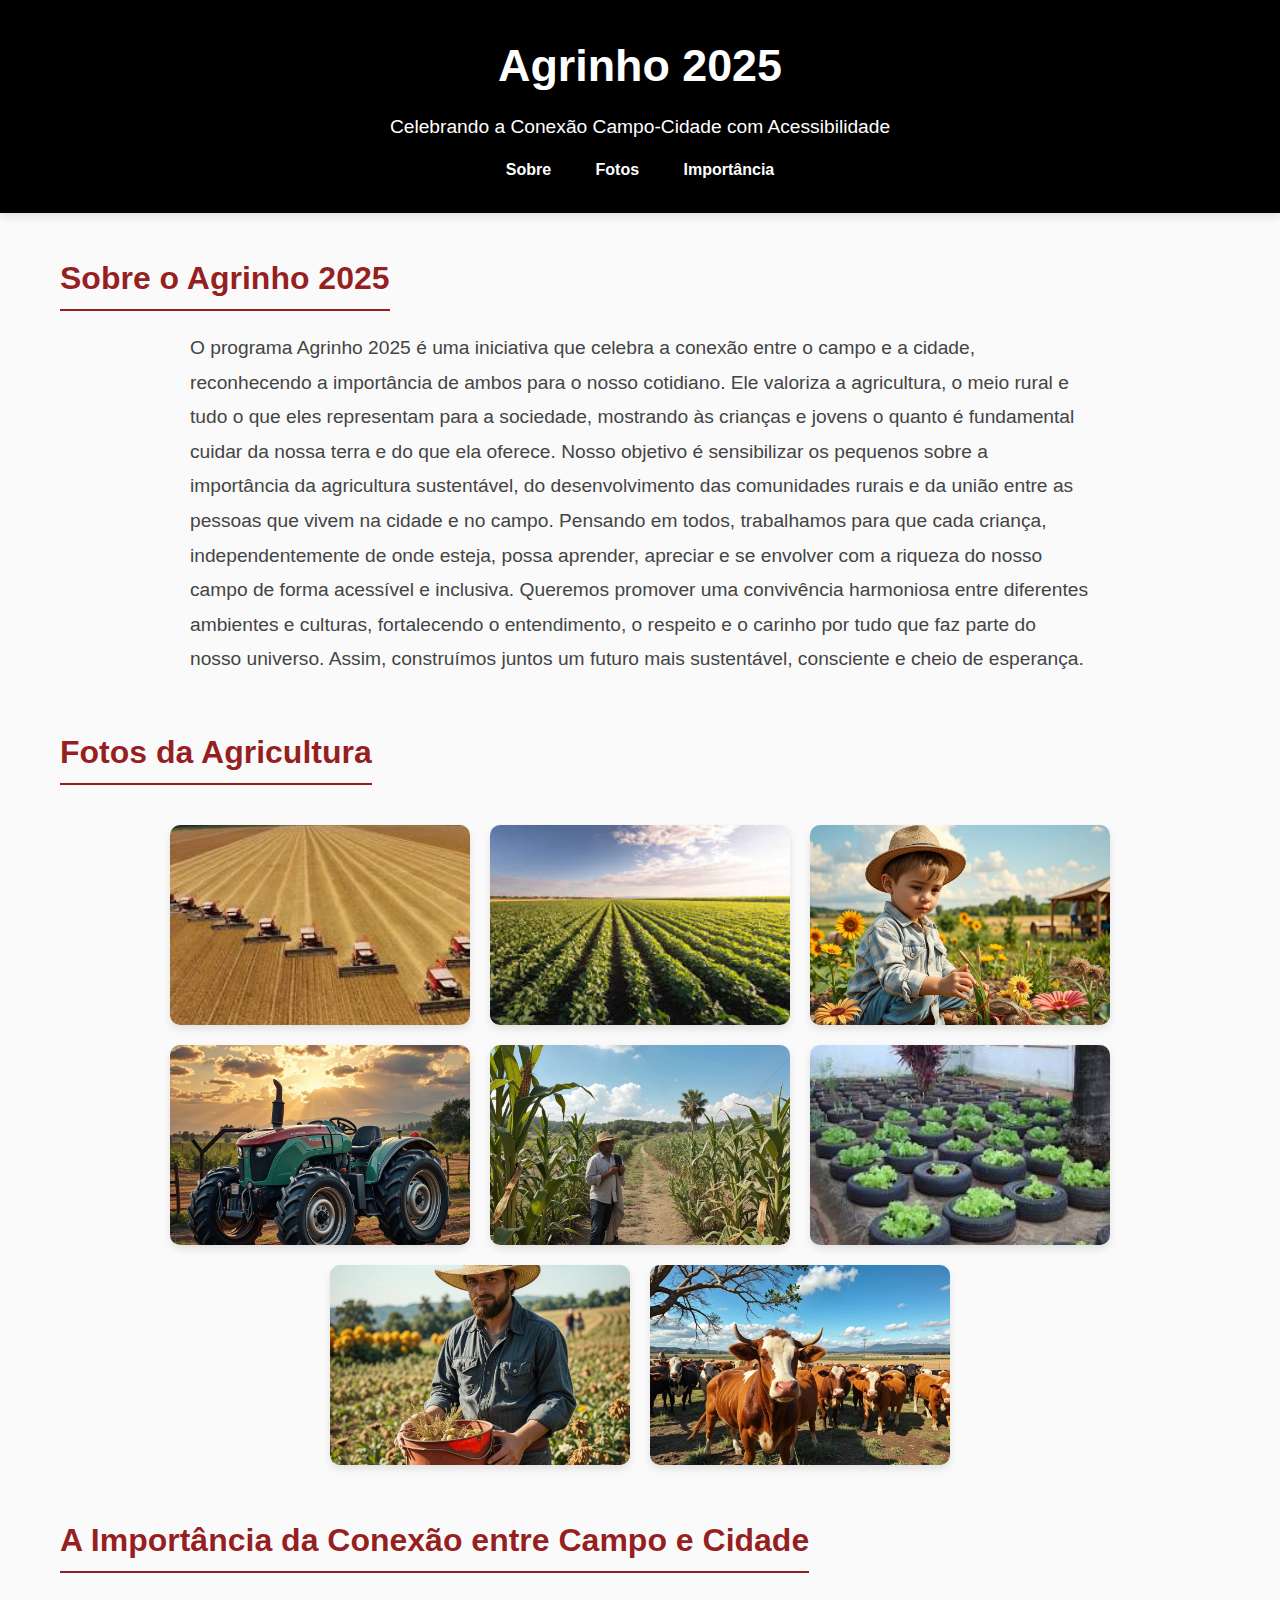
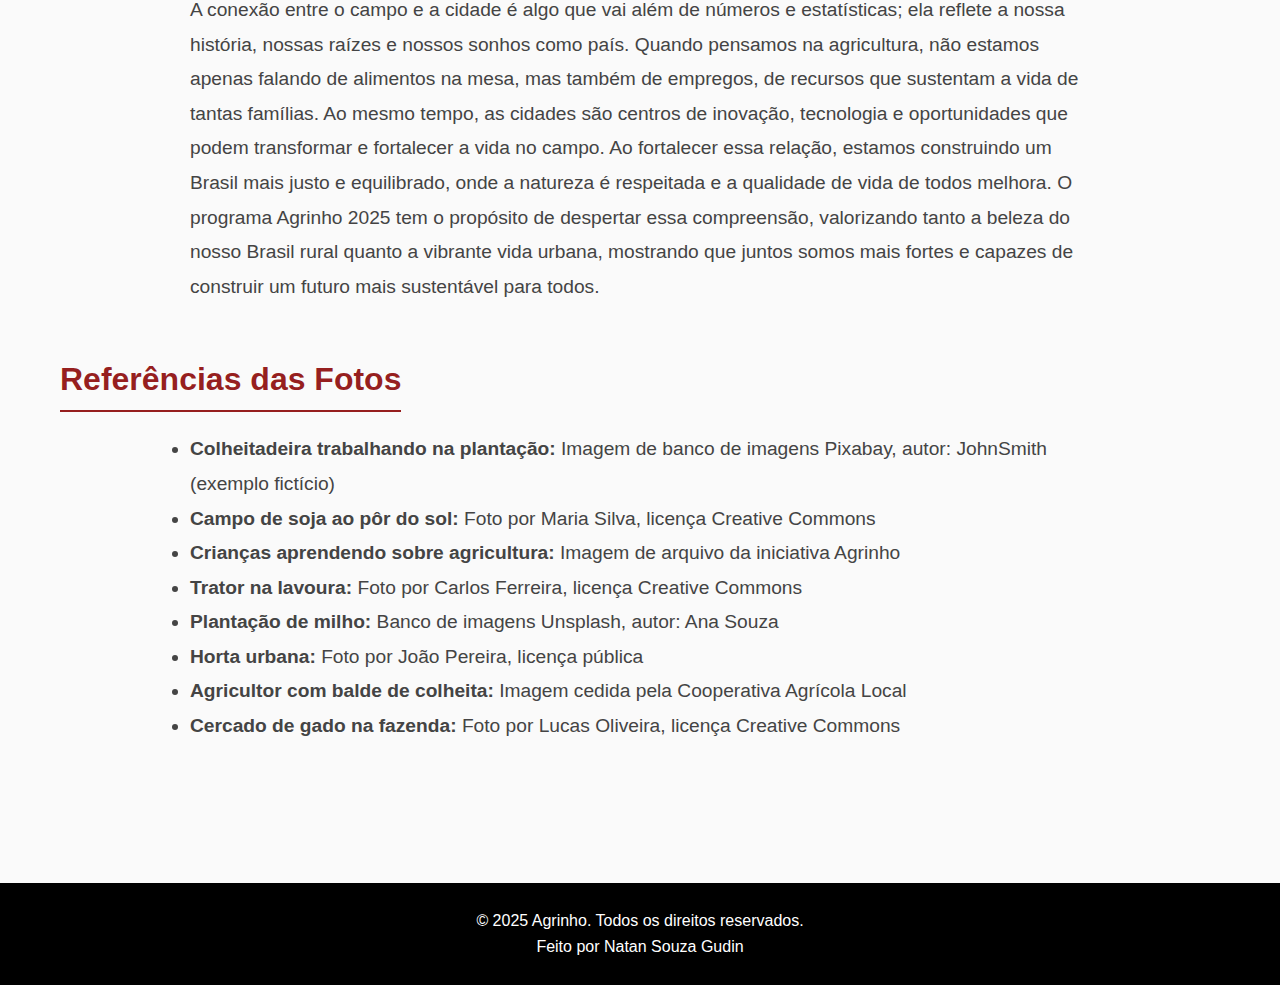
<file: code.html>
<!DOCTYPE html>
<html lang="pt-br">
<head>
    <meta charset="UTF-8" />
    <meta name="viewport" content="width=device-width, initial-scale=1.0" />
    <title>Agrinho 2025 - Conexão Campo-Cidade</title>
    <style>
        /* Estilos gerais para a página */
        * {
            margin: 0;
            padding: 0;
            box-sizing: border-box;
        }

        body {
            font-family: 'Helvetica Neue', Helvetica, Arial, sans-serif;
            line-height: 1.6;
            background-color: #fafafa;
            color: #333;
        }

        /* Estilos do cabeçalho */
        header {
            background-color: #000000;
            color: #fff;
            padding: 30px 20px;
            text-align: center;
            box-shadow: 0 4px 8px rgba(0,0,0,0.1);
        }

        header h1 {
            font-size: 2.8em;
            margin-bottom: 10px;
        }

        header p {
            font-size: 1.2em;
            margin-bottom: 15px;
        }

        /* Estilos de navegação */
        nav {
            margin-top: 10px;
        }

        nav a {
            color: #fff;
            margin: 0 20px;
            text-decoration: none;
            font-weight: 600;
            font-size: 1em;
            transition: color 0.3s, transform 0.3s;
        }

        nav a:focus,
        nav a:hover {
            color: #ffd700;
            transform: scale(1.05);
            outline: none;
        }

        /* Estilos do conteúdo principal */
        main {
            padding: 40px 20px;
            max-width: 1200px;
            margin: auto;
        }

        section {
            margin-bottom: 50px;
        }

        h2 {
            color: #880000e1;
            font-size: 2em;
            margin-bottom: 20px;
            border-bottom: 2px solid #880000e1;
            display: inline-block;
            padding-bottom: 5px;
        }

        .texto {
            max-width: 900px;
            margin: 0 auto;
            font-size: 1.2em;
            line-height: 1.8;
            color: #444;
        }

        /* Estilos para a galeria de fotos */
        .fotos {
            display: flex;
            flex-wrap: wrap;
            gap: 20px;
            justify-content: center;
            margin-top: 20px;
        }

        .fotos img {
            width: 300px;
            height: 200px;
            object-fit: cover;
            border-radius: 10px;
            box-shadow: 0 4px 8px rgba(0,0,0,0.1);
            transition: transform 0.3s, box-shadow 0.3s;
        }

        .fotos img:hover {
            transform: scale(1.05);
            box-shadow: 0 8px 16px rgba(0,0,0,0.2);
        }

        /* Estilos do rodapé */
        footer {
            background-color: #000000;
            color: #fff;
            text-align: center;
            padding: 25px 20px;
            font-size: 1em;
            margin-top: 50px;
        }

        a:focus {
            outline: 3px dashed #fff;
            outline-offset: 4px;
        }

        /* Estilos responsivos */
        @media(max-width: 768px) {
            header h1 {
                font-size: 2em;
            }
            .fotos {
                flex-direction: column;
                align-items: center;
            }
            .fotos img {
                width: 90%;
                height: auto;
            }
            nav a {
                margin: 10px 0;
            }
        }
    </style>
</head>
<body>
    <header>
        <h1>Agrinho 2025</h1>
        <p>Celebrando a Conexão Campo-Cidade com Acessibilidade</p>
        <nav>
            <a href="#sobre" accesskey="1" aria-label="Sobre a iniciativa (tecla 1)">Sobre</a>
            <a href="#fotos" accesskey="2" aria-label="Fotos da agricultura (tecla 2)">Fotos</a>
            <a href="#importancia" accesskey="3" aria-label="Importância da agricultura e conexão (tecla 3)">Importância</a>
        </nav>
    </header>

    <main>
        <section id="sobre">
            <h2>Sobre o Agrinho 2025</h2>
            <div class="texto">
                <p>O programa Agrinho 2025 é uma iniciativa que celebra a conexão entre o campo e a cidade, reconhecendo a importância de ambos para o nosso cotidiano. Ele valoriza a agricultura, o meio rural e tudo o que eles representam para a sociedade, mostrando às crianças e jovens o quanto é fundamental cuidar da nossa terra e do que ela oferece.

                Nosso objetivo é sensibilizar os pequenos sobre a importância da agricultura sustentável, do desenvolvimento das comunidades rurais e da união entre as pessoas que vivem na cidade e no campo. Pensando em todos, trabalhamos para que cada criança, independentemente de onde esteja, possa aprender, apreciar e se envolver com a riqueza do nosso campo de forma acessível e inclusiva.

                Queremos promover uma convivência harmoniosa entre diferentes ambientes e culturas, fortalecendo o entendimento, o respeito e o carinho por tudo que faz parte do nosso universo. Assim, construímos juntos um futuro mais sustentável, consciente e cheio de esperança.</p>
            </div>
        </section>

        <section id="fotos">
            <h2>Fotos da Agricultura</h2>
            <div class="fotos" aria-label="Fotos relacionadas à agricultura">
                <img src="colhendo.png" alt="Colheitadeira trabalhando na plantação" />
                <img src="pordesol.png" alt="Campo de soja ao pôr do sol" />
                <img src="image.png" alt="Crianças aprendendo sobre agricultura" />
                <img src="trator.lavoura.png" alt="Trator na lavoura" />
                <img src="plantacaodemilho.png" alt="Plantação de milho" />
                <img src="horta.png" alt="Horta urbana" />
                <img src="agricultorcobalde.png" alt="Agricultor com balde de colheita" />
                <img src="gado.png" alt="Cercado de gado na fazenda" />
            </div>
        </section>

        <section id="importancia">
            <h2>A Importância da Conexão entre Campo e Cidade</h2>
            <div class="texto">
                <p>A conexão entre o campo e a cidade é algo que vai além de números e estatísticas; ela reflete a nossa história, nossas raízes e nossos sonhos como país. Quando pensamos na agricultura, não estamos apenas falando de alimentos na mesa, mas também de empregos, de recursos que sustentam a vida de tantas famílias. Ao mesmo tempo, as cidades são centros de inovação, tecnologia e oportunidades que podem transformar e fortalecer a vida no campo.

                Ao fortalecer essa relação, estamos construindo um Brasil mais justo e equilibrado, onde a natureza é respeitada e a qualidade de vida de todos melhora. O programa Agrinho 2025 tem o propósito de despertar essa compreensão, valorizando tanto a beleza do nosso Brasil rural quanto a vibrante vida urbana, mostrando que juntos somos mais fortes e capazes de construir um futuro mais sustentável para todos.</p>
            </div>
        </section>

        <!-- Nova seção para referências das fotos -->
        <section id="referencias">
            <h2>Referências das Fotos</h2>
            <div class="texto">
                <ul>
                    <li><strong>Colheitadeira trabalhando na plantação:</strong> Imagem de banco de imagens Pixabay, autor: JohnSmith (exemplo fictício)</li>
                    <li><strong>Campo de soja ao pôr do sol:</strong> Foto por Maria Silva, licença Creative Commons</li>
                    <li><strong>Crianças aprendendo sobre agricultura:</strong> Imagem de arquivo da iniciativa Agrinho</li>
                    <li><strong>Trator na lavoura:</strong> Foto por Carlos Ferreira, licença Creative Commons</li>
                    <li><strong>Plantação de milho:</strong> Banco de imagens Unsplash, autor: Ana Souza</li>
                    <li><strong>Horta urbana:</strong> Foto por João Pereira, licença pública</li>
                    <li><strong>Agricultor com balde de colheita:</strong> Imagem cedida pela Cooperativa Agrícola Local</li>
                    <li><strong>Cercado de gado na fazenda:</strong> Foto por Lucas Oliveira, licença Creative Commons</li>
                </ul>
            </div>
        </section>
    </main>

    <footer>
        <p>&copy; 2025 Agrinho. Todos os direitos reservados.</p>
        <p>Feito por Natan Souza Gudin</p>
    </footer>
</body>
</html>
</file>
